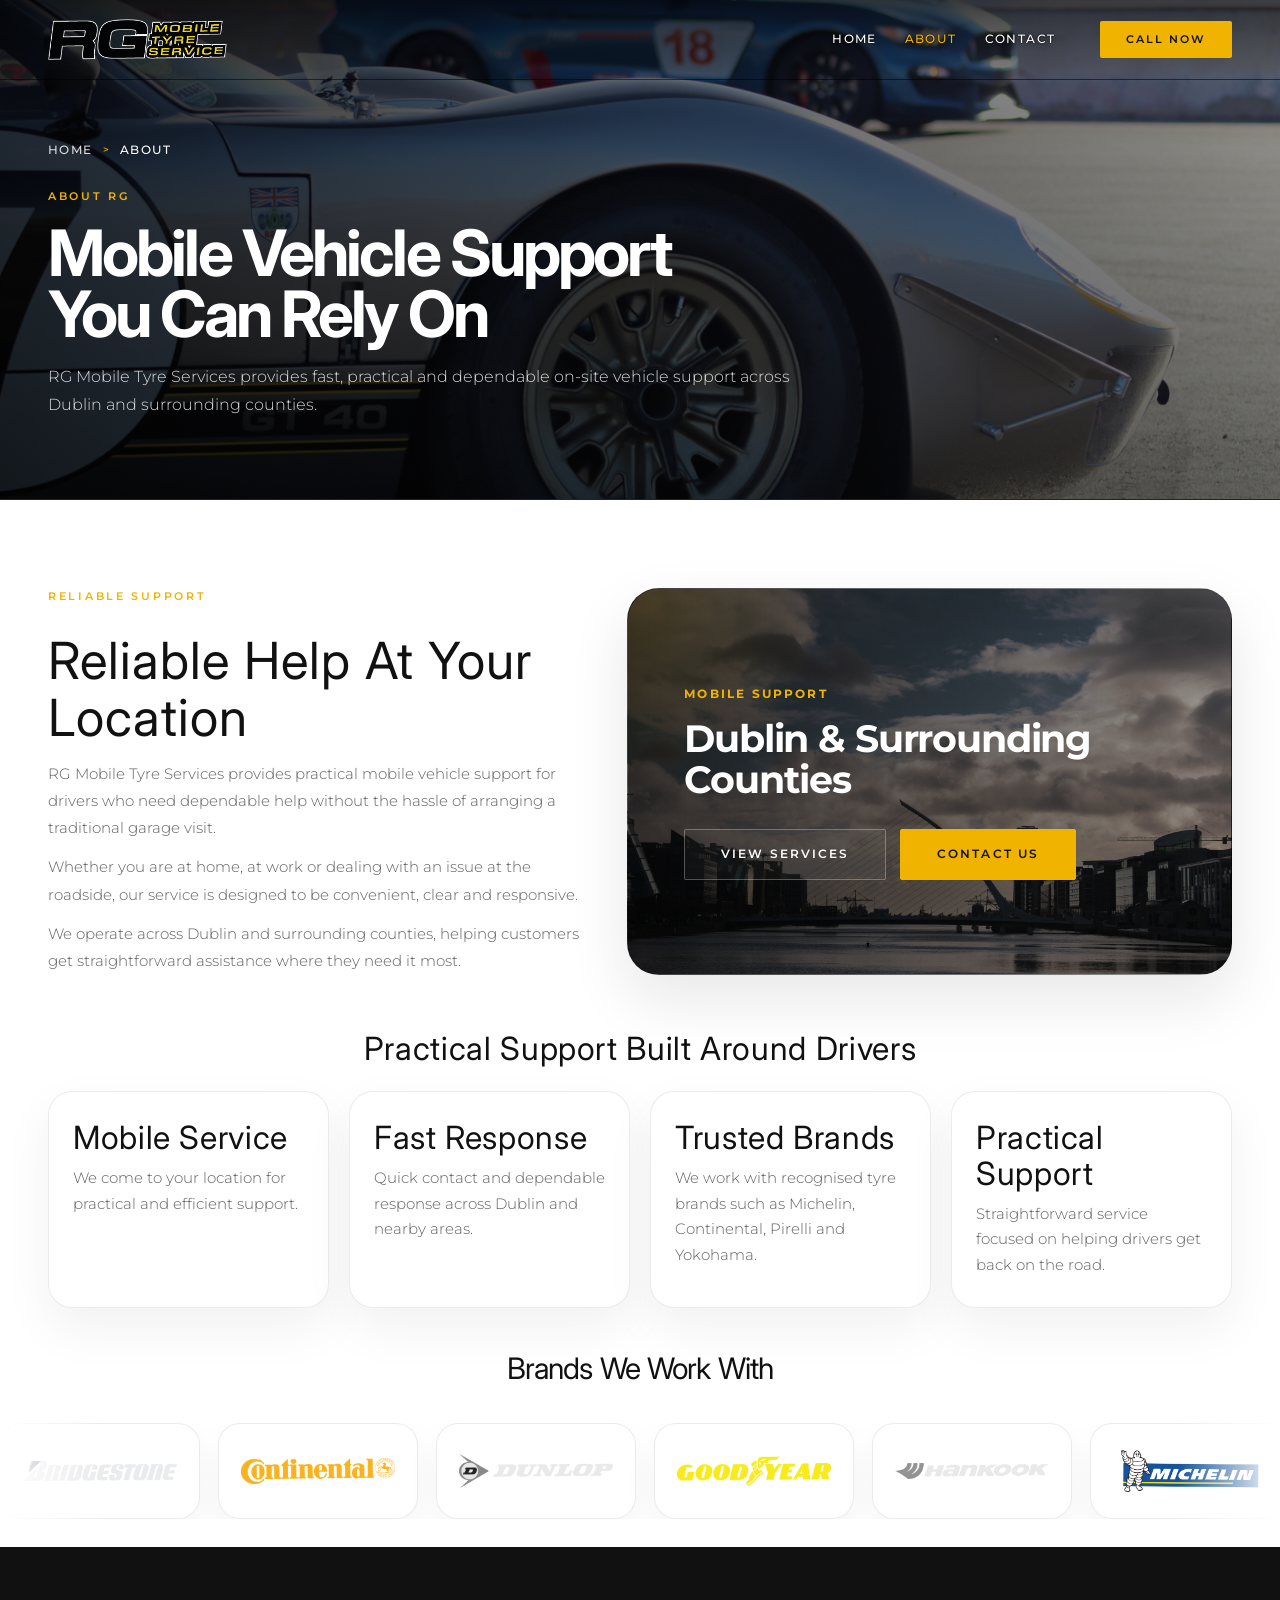
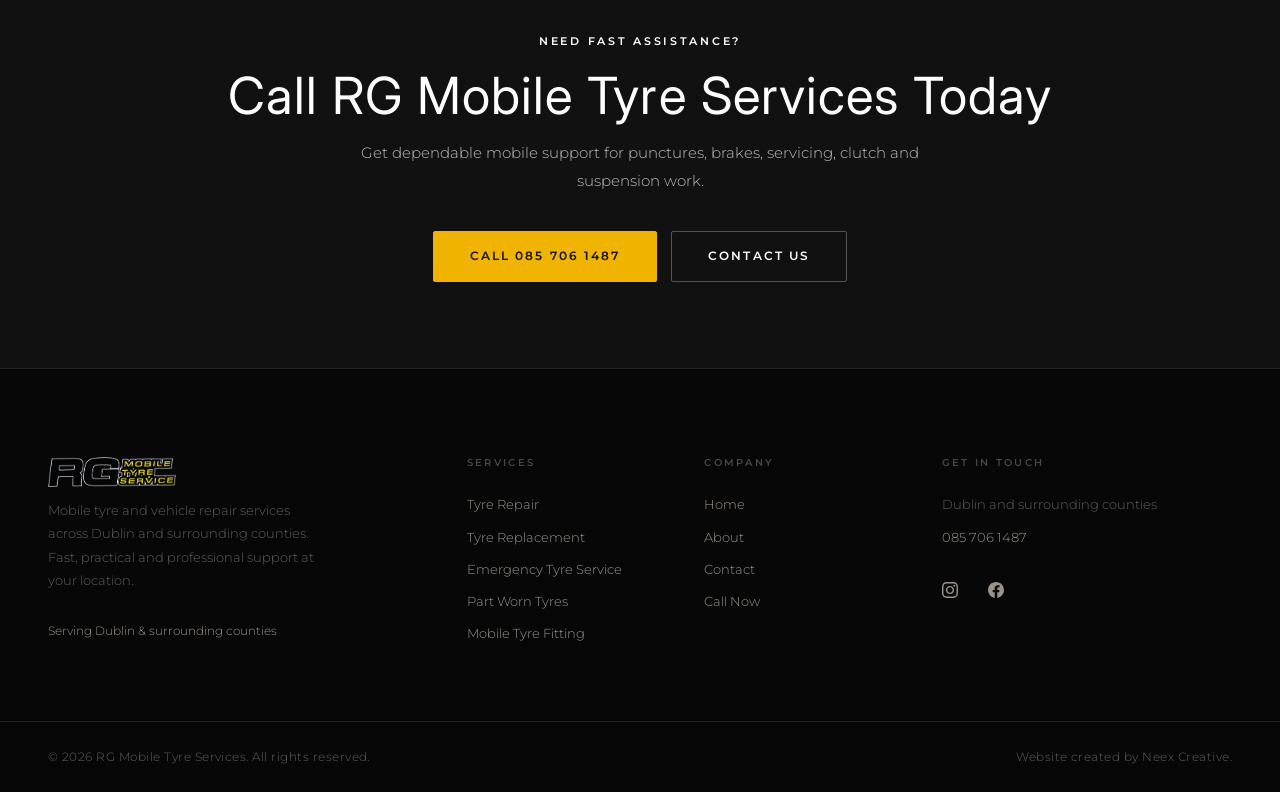
<file: pages/about.html>
<!DOCTYPE html>
<html lang="en">
<head>
  <!-- Meta / SEO -->
  <meta charset="UTF-8">
  <meta name="viewport" content="width=device-width, initial-scale=1.0">
  <title>About Us | RG Mobile Tyre Services Dublin</title>
  <meta name="description" content="Learn about RG Mobile Tyre Services — trusted mobile tyre and vehicle repairs across Dublin and surrounding counties. Fast, practical and professional.">
  <meta name="robots" content="index, follow">
  <link rel="canonical" href="https://rgmobiletyres.ie/pages/about.html">
  <meta property="og:type" content="website">
  <meta property="og:title" content="About Us | RG Mobile Tyre Services Dublin">
  <meta property="og:description" content="Trusted mobile tyre and vehicle repairs across Dublin and surrounding counties.">
  <meta property="og:url" content="https://rgmobiletyres.ie/pages/about.html">

  <!-- Fonts -->
  <link rel="preconnect" href="https://fonts.googleapis.com">
  <link rel="preconnect" href="https://fonts.gstatic.com" crossorigin>
  <link href="https://fonts.googleapis.com/css2?family=Inter:wght@300;400;500;600;700&family=Montserrat:wght@300;400;500;600;700&display=swap" rel="stylesheet">

  <!-- Styles -->
  <link rel="stylesheet" href="../css/global.css">
  <link rel="stylesheet" href="../css/about.css">
  <script async src="https://www.googletagmanager.com/gtag/js?id=AW-18092628048"></script>
<script>
  window.dataLayer = window.dataLayer || [];
  function gtag(){dataLayer.push(arguments);}
  gtag('js', new Date());

  gtag('config', 'AW-18092628048');
</script>
  
</head>

  <!-- Google tag (gtag.js) -->
<script async src="https://www.googletagmanager.com/gtag/js?id=AW-18092628048"></script>
<script>
  window.dataLayer = window.dataLayer || [];
  function gtag(){dataLayer.push(arguments);}
  gtag('js', new Date());

  gtag('config', 'AW-18092628048');
</script>
  
<body class="about-page" data-page="about">

  <!-- Navigation Placeholder -->
  <div id="nav-placeholder"></div>

  <main>

    <!-- =========================================================
         HERO SECTION
         ========================================================= -->
    <section class="page-hero about-hero">
      <div class="container">
        <nav class="breadcrumb" aria-label="Breadcrumb">
          <a href="../index.html">Home</a>
          <span class="sep">&gt;</span>
          <span class="current">About</span>
        </nav>

        <span class="label">About RG</span>
        <h1>Mobile Vehicle Support<br>You Can Rely On</h1>
        <p class="hero-copy">
          RG Mobile Tyre Services provides fast, practical and dependable on-site vehicle support across Dublin and surrounding counties.
        </p>
      </div>
    </section>

    <!-- =========================================================
         INTRO SECTION
         ========================================================= -->
    <section class="about-intro">
      <div class="container about-intro__grid">

        <!-- Intro Copy -->
        <div class="intro-copy">
          <span class="label">Reliable Support</span>
          <h2>Reliable Help At Your Location</h2>

          <p>
            RG Mobile Tyre Services provides practical mobile vehicle support for drivers who need dependable help without the hassle of arranging a traditional garage visit.
          </p>

          <p>
            Whether you are at home, at work or dealing with an issue at the roadside, our service is designed to be convenient, clear and responsive.
          </p>

          <p>
            We operate across Dublin and surrounding counties, helping customers get straightforward assistance where they need it most.
          </p>
        </div>

        <!-- Intro Visual / Dublin Coverage Card -->
        <div class="intro-panel">
          <div class="intro-panel__card">
            <span class="intro-panel__eyebrow">Mobile Support</span>
            <strong>Dublin &amp; Surrounding Counties</strong>
           

            <div class="intro-panel__actions">
              <a href="services.html" class="btn btn-outline">View Services</a>
              <a href="contact.html" class="btn btn-primary">Contact Us</a>
            </div>
          </div>
        </div>

      </div>
    </section>

    <!-- =========================================================
         HIGHLIGHTS SECTION
         ========================================================= -->
    <section class="highlights-section">
      <div class="container">
        <div class="section-header center">
          <h3>Practical Support Built Around Drivers</h3>
        </div>

        <div class="highlights-grid">
          <article class="highlight-card">
            <h3>Mobile Service</h3>
            <p>We come to your location for practical and efficient support.</p>
          </article>

          <article class="highlight-card">
            <h3>Fast Response</h3>
            <p>Quick contact and dependable response across Dublin and nearby areas.</p>
          </article>

          <article class="highlight-card">
            <h3>Trusted Brands</h3>
            <p>We work with recognised tyre brands such as Michelin, Continental, Pirelli and Yokohama.</p>
          </article>

          <article class="highlight-card">
            <h3>Practical Support</h3>
            <p>Straightforward service focused on helping drivers get back on the road.</p>
          </article>
        </div>
      </div>
    </section>

    <!-- =========================================================
         BRANDS SLIDER SECTION
         ========================================================= -->
    <section class="brands-slider">
      <div class="container">
        <div class="section-header center">
          <h2>Brands We Work With</h2>
        </div>
      </div>

      <div class="brands-tape">
        <div class="brands-track">
          <div class="brand-logo-card"><img src="../images/logos_partners/bridgestone.png" alt="Bridgestone tyre logo" class="brand-logo-image" loading="lazy"></div>
          <div class="brand-logo-card"><img src="../images/logos_partners/continental.png" alt="Continental tyre logo" class="brand-logo-image" loading="lazy"></div>
          <div class="brand-logo-card"><img src="../images/logos_partners/dunlop.png" alt="Dunlop tyre logo" class="brand-logo-image" loading="lazy"></div>
          <div class="brand-logo-card"><img src="../images/logos_partners/goodyear.png" alt="Goodyear tyre logo" class="brand-logo-image" loading="lazy"></div>
          <div class="brand-logo-card"><img src="../images/logos_partners/Hankook.png" alt="Hankook tyre logo" class="brand-logo-image" loading="lazy"></div>
          <div class="brand-logo-card"><img src="../images/logos_partners/michelin.png" alt="Michelin tyre logo" class="brand-logo-image" loading="lazy"></div>
          <div class="brand-logo-card"><img src="../images/logos_partners/pirelli.png" alt="Pirelli tyre logo" class="brand-logo-image" loading="lazy"></div>
          <div class="brand-logo-card"><img src="../images/logos_partners/toyotires.png" alt="Toyo Tires tyre logo" class="brand-logo-image" loading="lazy"></div>
          <div class="brand-logo-card"><img src="../images/logos_partners/yokohama.png" alt="Yokohama tyre logo" class="brand-logo-image" loading="lazy"></div>

          <div class="brand-logo-card" aria-hidden="true"><img src="../images/logos_partners/bridgestone.png" alt="" class="brand-logo-image" loading="lazy"></div>
          <div class="brand-logo-card" aria-hidden="true"><img src="../images/logos_partners/continental.png" alt="" class="brand-logo-image" loading="lazy"></div>
          <div class="brand-logo-card" aria-hidden="true"><img src="../images/logos_partners/dunlop.png" alt="" class="brand-logo-image" loading="lazy"></div>
          <div class="brand-logo-card" aria-hidden="true"><img src="../images/logos_partners/goodyear.png" alt="" class="brand-logo-image" loading="lazy"></div>
          <div class="brand-logo-card" aria-hidden="true"><img src="../images/logos_partners/Hankook.png" alt="" class="brand-logo-image" loading="lazy"></div>
          <div class="brand-logo-card" aria-hidden="true"><img src="../images/logos_partners/michelin.png" alt="" class="brand-logo-image" loading="lazy"></div>
          <div class="brand-logo-card" aria-hidden="true"><img src="../images/logos_partners/pirelli.png" alt="" class="brand-logo-image" loading="lazy"></div>
          <div class="brand-logo-card" aria-hidden="true"><img src="../images/logos_partners/toyotires.png" alt="" class="brand-logo-image" loading="lazy"></div>
          <div class="brand-logo-card" aria-hidden="true"><img src="../images/logos_partners/yokohama.png" alt="" class="brand-logo-image" loading="lazy"></div>
        </div>
      </div>
    </section>

    <!-- =========================================================
         CTA SECTION
         ========================================================= -->
    <section class="cta-band about-cta">
      <div class="container">
        <span class="label">Need Fast Assistance?</span>
        <h2>Call RG Mobile Tyre Services Today</h2>
        <p>
          Get dependable mobile support for punctures, brakes, servicing, clutch and suspension work.
        </p>

        <div class="btn-group">
          <a href="tel:0857061487" class="btn btn-primary">Call 085 706 1487</a>
          <a href="contact.html" class="btn btn-outline">Contact Us</a>
        </div>
      </div>
    </section>

  </main>

  <!-- Footer Placeholder -->
  <div id="footer-placeholder"></div>

  <!-- Scripts -->
  <script src="../js/site-config.js"></script>
  <script src="../js/global.js"></script>
</body>
</html>
</file>
<file: css/global.css>
/* ============================================================
   RG Mobile Tyre Services — Global Styles
   Palette: black / white / yellow
   Fonts: Inter (display) + Montserrat (body)
   ============================================================ */

@import url('https://fonts.googleapis.com/css2?family=Inter:wght@300;400;500;600;700;800&family=Montserrat:wght@300;400;500;600;700&display=swap');

/* ── Variables ── */
:root {
  --gold:        #f0b400;
  --gold-light:  #ffca2b;
  --gold-dark:   #c89612;
  --gold-pale:   rgba(240, 180, 0, 0.12);
  --gold-border: rgba(240, 180, 0, 0.28);
  --gold-glow:   rgba(240, 180, 0, 0.16);

  --bg:          #0a0a0a;
  --bg-surface:  #111111;
  --bg-surface2: #161616;
  --bg-card:     #131313;

  --text:        #f5f0e8;
  --text-muted:  #9a9289;
  --text-dim:    #4a4540;

  --border:      #222222;

  --font-display: 'Inter', sans-serif;
  --font-body:   'Montserrat', sans-serif;

  --nav-height:  80px;
  --max-width:   1300px;
  --radius:      2px;
  --transition:  0.3s ease;
}

/* ── Reset ── */
*, *::before, *::after { box-sizing: border-box; margin: 0; padding: 0; }
html { scroll-behavior: smooth; font-size: 16px; }
body {
  background: var(--bg);
  color: var(--text);
  font-family: var(--font-body);
  font-weight: 300;
  line-height: 1.65;
  overflow-x: hidden;
  -webkit-font-smoothing: antialiased;
  -moz-osx-font-smoothing: grayscale;
}
img { display: block; max-width: 100%; height: auto; }
a { color: inherit; text-decoration: none; }
button { cursor: pointer; border: none; background: none; font-family: inherit; color: inherit; }
ul, ol { list-style: none; }
input, textarea, select { font-family: inherit; }

/* ── Typography ── */
h1, h2, h3, h4, h5 {
  font-family: var(--font-display);
  font-weight: 400;
  line-height: 1.12;
  letter-spacing: 0.02em;
}
h1 { font-size: clamp(2.6rem, 5.5vw, 5rem); }
h2 { font-size: clamp(2rem, 4vw, 3.4rem); }
h3 { font-size: clamp(1.5rem, 2.5vw, 2.2rem); }
h4 { font-size: 1.15rem; }
p { font-size: 0.92rem; line-height: 1.85; color: var(--text-muted); }

.section-title {
  font-family: var(--font-display);
  font-weight: 700;
  letter-spacing: -0.01em;
}

.label {
  display: block;
  font-family: var(--font-body);
  font-size: 0.68rem;
  font-weight: 600;
  letter-spacing: 0.25em;
  text-transform: uppercase;
  color: var(--gold);
  margin-bottom: 1rem;
}

.text-center { text-align: center; }
.gold { color: var(--gold); }

/* ── Layout ── */
.container {
  max-width: var(--max-width);
  margin: 0 auto;
  padding: 0 48px;
}
section { padding: 100px 0; }

/* ── Accent Line ── */
.gold-line {
  display: block;
  width: 56px;
  height: 1px;
  background: var(--gold);
  margin: 1.5rem 0;
}
.gold-line.center { margin: 1.5rem auto; }

/* ── Section Header ── */
.section-header { margin-bottom: 64px; }
.section-header.center { text-align: center; }
.section-header h2 { margin-bottom: 14px; }
.section-header p { max-width: 540px; }
.section-header.center p { margin: 0 auto; }

/* ── Buttons ── */
.btn {
  display: inline-flex;
  align-items: center;
  gap: 0.5rem;
  padding: 15px 36px;
  font-family: var(--font-body);
  font-size: 0.72rem;
  font-weight: 600;
  letter-spacing: 0.18em;
  text-transform: uppercase;
  border-radius: var(--radius);
  transition: all var(--transition);
  cursor: pointer;
  white-space: nowrap;
  position: relative;
  overflow: hidden;
}

.btn-primary {
  background: var(--gold);
  color: #111111;
  border: 1px solid var(--gold);
}
.btn-primary:hover {
  background: var(--gold-light);
  border-color: var(--gold-light);
  color: #111111;
  transform: translateY(-2px);
  box-shadow: 0 10px 30px rgba(240, 180, 0, 0.32);
}

.btn-outline {
  background: transparent;
  color: var(--text);
  border: 1px solid rgba(245, 240, 232, 0.25);
}
.btn-outline:hover {
  border-color: var(--gold);
  color: #ffffff;
  transform: translateY(-2px);
}

.btn-gold-outline {
  background: transparent;
  color: var(--gold);
  border: 1px solid var(--gold);
}
.btn-gold-outline:hover {
  background: var(--gold);
  color: #111111;
  transform: translateY(-2px);
  box-shadow: 0 10px 30px rgba(240, 180, 0, 0.32);
}

.btn--gold {
  background: var(--gold);
  color: #111111;
  font-family: var(--font-body);
  font-weight: 600;
  letter-spacing: 0.15em;
  border: 1px solid var(--gold);
}
.btn--gold:hover {
  background: var(--gold-light);
  border-color: var(--gold-light);
  color: #111111;
  transform: translateY(-2px);
  box-shadow: 0 8px 30px rgba(240, 180, 0, 0.32);
}

.btn--ghost {
  background: transparent;
  border: 1px solid rgba(255,255,255,0.6);
  color: #ffffff;
  font-weight: 500;
}
.btn--ghost:hover {
  border-color: var(--gold);
  color: #ffffff;
  transform: translateY(-2px);
}

.btn--outline-gold {
  background: transparent;
  color: #ffffff;
  border: 1px solid #ffffff;
}
.btn--outline-gold:hover {
  background: var(--gold);
  border-color: var(--gold);
  color: #111111;
  transform: translateY(-2px);
}

.btn-arrow::after {
  content: '→';
  font-size: 1rem;
  transition: transform var(--transition);
  font-family: inherit;
}
.btn-arrow:hover::after { transform: translateX(5px); }

.btn-group {
  display: flex;
  gap: 16px;
  flex-wrap: wrap;
}

/* ── Cards ── */
.card {
  background: var(--bg-card);
  border: 1px solid var(--border);
  border-radius: var(--radius);
  padding: 36px 32px;
  transition: all 0.35s ease;
  position: relative;
  overflow: hidden;
}
.card::after {
  content: '';
  position: absolute;
  bottom: 0; left: 0; right: 0;
  height: 1px;
  background: var(--gold);
  transform: scaleX(0);
  transform-origin: left;
  transition: transform 0.4s ease;
}
.card:hover {
  border-color: var(--gold-border);
  transform: translateY(-5px);
  box-shadow: 0 20px 60px rgba(0, 0, 0, 0.5);
}
.card:hover::after { transform: scaleX(1); }

.card-icon {
  width: 52px;
  height: 52px;
  border: 1px solid var(--gold-border);
  border-radius: 50%;
  display: flex;
  align-items: center;
  justify-content: center;
  margin-bottom: 22px;
  color: var(--gold);
  font-size: 1.2rem;
  transition: all 0.35s ease;
  flex-shrink: 0;
}
.card:hover .card-icon {
  background: var(--gold);
  border-color: var(--gold);
  color: #0a0a0a;
}
.card h3,
.card h4 {
  margin-bottom: 10px;
  color: var(--text);
}
.card p { font-size: 0.88rem; }

/* ── Gallery Grid ── */
.gallery-grid {
  display: grid;
  grid-template-columns: repeat(3, 1fr);
  gap: 3px;
  margin: 48px 0 32px;
}
.gallery-item {
  aspect-ratio: 4/3;
  background: linear-gradient(135deg, var(--bg-surface2) 0%, var(--bg-surface) 100%);
  border: 1px solid var(--border);
  position: relative;
  overflow: hidden;
  display: flex;
  align-items: center;
  justify-content: center;
  transition: all 0.35s ease;
}
.gallery-item::before {
  content: '';
  position: absolute;
  inset: 0;
  background: linear-gradient(135deg, rgba(240, 180, 0, 0.05), transparent);
  opacity: 0;
  transition: opacity 0.35s ease;
}
.gallery-item:hover { border-color: var(--gold-border); }
.gallery-item:hover::before { opacity: 1; }
.gallery-item span {
  font-size: 0.62rem;
  letter-spacing: 0.2em;
  text-transform: uppercase;
  color: var(--text-dim);
  position: relative;
  z-index: 1;
}
.gallery-item img {
  position: absolute;
  inset: 0;
  width: 100%;
  height: 100%;
  object-fit: cover;
}

/* ── CTA Band ── */
.cta-band {
  background: linear-gradient(135deg, var(--bg-surface) 0%, var(--bg-surface2) 100%);
  border-top: 1px solid var(--gold-border);
  border-bottom: 1px solid var(--gold-border);
  padding: 88px 0;
  text-align: center;
  position: relative;
  overflow: hidden;
}
.cta-band::before {
  content: '';
  position: absolute;
  inset: 0;
  background: radial-gradient(ellipse at center, rgba(240, 180, 0, 0.07) 0%, transparent 65%);
  pointer-events: none;
}
.cta-band .container { position: relative; }
.cta-band h2 { margin-bottom: 16px; }
.cta-band p { max-width: 480px; margin: 0 auto 36px; }
.cta-band .btn-group { justify-content: center; }

/* ── Page Hero (inner pages) ── */
.page-hero {
  padding: 160px 0 84px;
  background: linear-gradient(180deg, var(--bg-surface) 0%, var(--bg) 100%);
  border-bottom: 1px solid var(--border);
  position: relative;
  overflow: hidden;
}
.page-hero::before {
  content: '';
  position: absolute;
  inset: 0;
  background: radial-gradient(ellipse at 25% 60%, rgba(240, 180, 0, 0.06) 0%, transparent 55%);
  pointer-events: none;
}
.page-hero .container { position: relative; }
.page-hero__title em { color: var(--gold); }

.breadcrumb {
  display: flex;
  align-items: center;
  gap: 10px;
  margin-bottom: 28px;
  font-size: 0.72rem;
  font-weight: 500;
  letter-spacing: 0.12em;
  text-transform: uppercase;
  color: var(--text-muted);
}
.breadcrumb a { transition: color var(--transition); }
.breadcrumb a:hover { color: #ffffff; }
.breadcrumb .sep {
  color: var(--gold);
  font-size: 0.6rem;
}
.breadcrumb .current { color: var(--text-dim); }

/* ── Scroll Reveal ── */
.reveal {
  opacity: 0;
  transform: translateY(32px);
  transition:
    opacity 0.75s cubic-bezier(0.16, 1, 0.3, 1),
    transform 0.75s cubic-bezier(0.16, 1, 0.3, 1);
}
.reveal.revealed {
  opacity: 1;
  transform: translateY(0);
}

.reveal-left {
  opacity: 0;
  transform: translateX(-32px);
  transition:
    opacity 0.75s cubic-bezier(0.16, 1, 0.3, 1),
    transform 0.75s cubic-bezier(0.16, 1, 0.3, 1);
}
.reveal-left.revealed {
  opacity: 1;
  transform: translateX(0);
}

.reveal-right {
  opacity: 0;
  transform: translateX(32px);
  transition:
    opacity 0.75s cubic-bezier(0.16, 1, 0.3, 1),
    transform 0.75s cubic-bezier(0.16, 1, 0.3, 1);
}
.reveal-right.revealed {
  opacity: 1;
  transform: translateX(0);
}

.delay-1 { transition-delay: 0.1s; }
.delay-2 { transition-delay: 0.2s; }
.delay-3 { transition-delay: 0.3s; }
.delay-4 { transition-delay: 0.4s; }
.delay-5 { transition-delay: 0.5s; }

/* ── Gold List ── */
.gold-list li { padding-left: 0; }
.gold-list li::before { content: ''; }

/* ── Stat Item ── */
.stat-item { text-align: center; }

.stat-number {
  font-family: var(--font-display);
  font-size: clamp(2.8rem, 5vw, 4.2rem);
  font-weight: 300;
  color: var(--gold);
  display: block;
  line-height: 1;
  margin-bottom: 8px;
}

.stat-label {
  font-size: 0.75rem;
  font-weight: 500;
  letter-spacing: 0.15em;
  text-transform: uppercase;
  color: var(--text-muted);
}

/* ════════════════════════════════
   NAVIGATION
   ════════════════════════════════ */
.main-nav {
  position: fixed;
  top: 0; left: 0; right: 0;
  z-index: 1000;
  height: var(--nav-height);
  transition: background 0.4s ease, border-color 0.4s ease, box-shadow 0.4s ease;
  border-bottom: 1px solid transparent;
  background: linear-gradient(180deg, rgba(0,0,0,0.55) 0%, transparent 100%); /* ← adiciona isto */
}

.main-nav.scrolled {
  background: rgba(10, 10, 10, 0.96);
  border-bottom-color: var(--border);
  backdrop-filter: blur(16px);
  -webkit-backdrop-filter: blur(16px);
  box-shadow: 0 4px 24px rgba(0, 0, 0, 0.4);
}

.nav-container {
  max-width: var(--max-width);
  margin: 0 auto;
  padding: 0 48px;
  height: 100%;
  display: flex;
  align-items: center;
  gap: 2rem;
}

.nav__logo {
  display: flex;
  align-items: center;
  flex-shrink: 0;
  margin-right: auto;
}

.nav__logo-img {
  height: 42px;
  width: auto;
  object-fit: contain;
  display: block;
}

.nav-links {
  display: flex;
  align-items: center;
  gap: 2px;
}

.nav-links > a,
.nav-dropdown > .nav-trigger {
  padding: 8px 13px;
  font-size: 0.72rem;
  font-weight: 500;
  letter-spacing: 0.12em;
  text-transform: uppercase;
  color: #ffffff;
  border-radius: var(--radius);
  transition: color var(--transition);
  background: none;
  border: none;
  display: flex;
  align-items: center;
  gap: 5px;
  text-shadow: 0 1px 8px rgba(0,0,0,0.8), 0 0px 2px rgba(0,0,0,1); /* ← adiciona isto */
}

.nav-links > a:hover,
.nav-dropdown > .nav-trigger:hover,
.nav-links > a.active {
  color: var(--gold);
}

.nav-links > a.nav-active {
  color: var(--gold);
}

.nav-dropdown { position: relative; }

.nav-trigger .arr {
  font-size: 0.55rem;
  transition: transform 0.25s ease;
  margin-top: 1px;
}

.nav-dropdown:hover .arr,
.nav-dropdown.open .arr {
  transform: rotate(180deg);
}

.dropdown-menu {
  position: absolute;
  top: calc(100% + 12px);
  left: 50%;
  transform: translateX(-50%) translateY(-8px);
  background: #131313;
  border: 1px solid var(--border);
  border-top: 2px solid var(--gold);
  min-width: 230px;
  padding: 6px 0;
  opacity: 0;
  visibility: hidden;
  transition: opacity 0.22s ease, transform 0.22s ease, visibility 0.22s;
  pointer-events: none;
  box-shadow: 0 16px 40px rgba(0, 0, 0, 0.6);
}

.nav-dropdown:hover .dropdown-menu,
.nav-dropdown.open .dropdown-menu {
  opacity: 1;
  visibility: visible;
  transform: translateX(-50%) translateY(0);
  pointer-events: all;
}

.dropdown-menu a {
  display: block;
  padding: 11px 22px;
  font-size: 0.72rem;
  letter-spacing: 0.1em;
  text-transform: uppercase;
  color: var(--text-muted);
  transition: all 0.2s ease;
  border-left: 2px solid transparent;
}

.dropdown-menu a:hover {
  color: var(--gold);
  border-left-color: var(--gold);
  padding-left: 28px;
  background: rgba(240, 180, 0, 0.08);
}

.nav-cta {
  padding: 10px 26px;
  font-size: 0.68rem;
  font-weight: 600;
  letter-spacing: 0.18em;
  text-transform: uppercase;
  background: var(--gold);
  color: #111111;
  border-radius: var(--radius);
  transition: all var(--transition);
  flex-shrink: 0;
}

.nav-cta:hover {
  background: var(--gold-light);
  box-shadow: 0 6px 20px rgba(240, 180, 0, 0.30);
}

/* Hamburger */
.hamburger {
  display: none;
  flex-direction: column;
  gap: 5px;
  padding: 6px;
  z-index: 1100;
  position: relative;
}

.hamburger span {
  display: block;
  width: 22px;
  height: 1.5px;
  background: var(--text);
  transition: all 0.3s cubic-bezier(0.77, 0, 0.175, 1);
  transform-origin: center;
}

.hamburger.open span:nth-child(1) { transform: translateY(6.5px) rotate(45deg); }
.hamburger.open span:nth-child(2) { opacity: 0; transform: scaleX(0); }
.hamburger.open span:nth-child(3) { transform: translateY(-6.5px) rotate(-45deg); }

/* Mobile Menu */
.mobile-menu {
  position: fixed;
  inset: 0;
  background: rgba(8, 8, 8, 0.98);
  backdrop-filter: blur(20px);
  -webkit-backdrop-filter: blur(20px);
  z-index: 1050;
  display: flex;
  flex-direction: column;
  padding: calc(var(--nav-height) + 24px) 32px 48px;
  overflow-y: auto;
  transform: translateX(100%);
  transition: transform 0.4s cubic-bezier(0.77, 0, 0.175, 1);
  gap: 0;
}
.mobile-menu.open { transform: translateX(0); }

.mobile-menu > a {
  display: block;
  font-family: var(--font-display);
  font-size: 2.2rem;
  font-weight: 400;
  color: var(--text);
  padding: 14px 0;
  border-bottom: 1px solid var(--border);
  transition: color var(--transition), padding-left var(--transition);
}
.mobile-menu > a:hover {
  color: #ffffff;
  padding-left: 8px;
}

.mobile-section { border-bottom: 1px solid var(--border); }

.mobile-section-btn {
  display: flex;
  justify-content: space-between;
  align-items: center;
  width: 100%;
  font-family: var(--font-display);
  font-size: 2.2rem;
  font-weight: 400;
  color: var(--text);
  padding: 14px 0;
  background: none;
  border: none;
  cursor: pointer;
  transition: color var(--transition);
}

.mobile-section-btn .plus {
  font-size: 1.4rem;
  color: var(--gold);
  transition: transform 0.3s ease;
  font-family: var(--font-body);
}

.mobile-section.open .mobile-section-btn .plus { transform: rotate(45deg); }
.mobile-section.open .mobile-section-btn { color: var(--gold); }

.mobile-sub {
  max-height: 0;
  overflow: hidden;
  transition: max-height 0.35s cubic-bezier(0.16, 1, 0.3, 1);
}
.mobile-section.open .mobile-sub { max-height: 320px; }

.mobile-sub a {
  display: block;
  font-size: 0.8rem;
  font-weight: 500;
  letter-spacing: 0.15em;
  text-transform: uppercase;
  color: var(--text-muted);
  padding: 9px 0 9px 20px;
  border-left: 2px solid var(--border);
  transition: all 0.2s ease;
}
.mobile-sub a:hover {
  color: var(--gold);
  border-left-color: var(--gold);
  padding-left: 26px;
}
.mobile-sub a:last-child { margin-bottom: 12px; }

.mobile-cta-btn {
  display: inline-block;
  margin-top: 28px;
  padding: 15px 36px;
  background: var(--gold);
  color: #111111;
  font-family: var(--font-body) !important;
  font-size: 0.72rem !important;
  font-weight: 600;
  letter-spacing: 0.18em;
  text-transform: uppercase;
  border-radius: var(--radius);
  text-align: center;
  transition: background var(--transition) !important;
  border: none;
}
.mobile-cta-btn:hover {
  background: var(--gold-light) !important;
  color: #111111 !important;
}

/* ════════════════════════════════
   FOOTER
   ════════════════════════════════ */
.main-footer {
  background: #070707;
  border-top: 1px solid var(--border);
  padding: 88px 0 0;
}

.footer-grid {
  max-width: var(--max-width);
  margin: 0 auto;
  padding: 0 48px 72px;
  display: grid;
  grid-template-columns: 2fr 1fr 1fr 1.6fr;
  gap: 56px;
  border-bottom: 1px solid var(--border);
}

.footer-brand-logo {
  display: flex;
  flex-direction: column;
  line-height: 1;
  margin-bottom: 20px;
}

.footer__logo {
  display: block;
}

.footer__logo-img {
  height: 30px;
  width: auto;
  object-fit: contain;
  display: block;
}

.footer-brand-desc {
  font-size: 0.84rem;
  line-height: 1.75;
  color: var(--text-muted);
  margin-top: 12px;
  margin-bottom: 28px;
  max-width: 270px;
}

.footer-social,
.footer__social {
  display: flex;
  gap: 10px;
}

.footer-social a,
.footer__social a {
  width: 36px;
  height: 36px;
  display: flex;
  align-items: center;
  justify-content: center;
  color: var(--text-muted);
  transition: all var(--transition);
  overflow: hidden; /* ← adiciona isto */
  flex-shrink: 0;   /* ← e isto */
}

.footer-social a svg,
.footer__social a svg {
  width: 16px;
  height: 16px;
  fill: currentColor;
  flex-shrink: 0;
  display: block;
}

.footer-social a:hover,
.footer__social a:hover {
  border-color: var(--gold);
  color: var(--gold);
  background: var(--gold-pale);
}

.footer-col h5 {
  font-family: var(--font-body);
  font-size: 0.65rem;
  font-weight: 600;
  letter-spacing: 0.22em;
  text-transform: uppercase;
  color: var(--text-dim);
  margin-bottom: 20px;
}

.footer-col a {
  display: block;
  font-size: 0.84rem;
  color: var(--text-muted);
  padding: 5px 0;
  transition: color var(--transition);
}
.footer-col a:hover { color: #ffffff; }

.footer-col p {
  font-size: 0.84rem;
  padding: 4px 0;
}

.footer-col a.footer-tel,
.footer-col a.footer-mail {
  color: var(--text-muted);
}

.footer-bottom {
  max-width: var(--max-width);
  margin: 0 auto;
  padding: 24px 48px;
  display: flex;
  justify-content: space-between;
  align-items: center;
}

.footer-bottom p {
  font-size: 0.75rem;
  color: var(--text-dim);
  letter-spacing: 0.04em;
}

/* ── Strip / Ticker ── */
.strip {
  overflow: hidden;
  padding: 0.85rem 0;
  background: url('../images/stripe_brand.png') center center / cover repeat-x;
  position: relative;
}

.strip__track {
  display: flex;
  width: max-content;
  animation: marquee 22s linear infinite;
  gap: 2rem;
  font-size: 0.6rem;
  font-weight: 600;
  letter-spacing: 0.22em;
  text-transform: uppercase;
  color: #ffffff;
  white-space: nowrap;
  background: none !important;
  background-image: none !important;
  -webkit-background-clip: unset !important;
  -webkit-text-fill-color: #ffffff !important;
  background-clip: unset !important;
  text-shadow: 0 1px 3px rgba(0,0,0,0.4);
}

.strip__dot {
  color: rgba(255,255,255,0.5);
}

/* ============================================================
   Brand Slider — Global Standard
   Use the same block on every page
   ============================================================ */

.brands-slider {
  padding: 10px 0 20px;
  background: #ffffff;
}

.brands-slider .section-header {
  margin-bottom: 28px;
}

.brands-slider .section-header.center {
  text-align: center;
  max-width: 100%;
  margin-left: auto;
  margin-right: auto;
}

.brands-slider .section-header.center h2 {
  margin: 0;
}

.brands-tape {
  position: relative;
  overflow: hidden;
  width: 100%;
  mask-image: linear-gradient(to right, transparent 0%, #000 8%, #000 92%, transparent 100%);
  -webkit-mask-image: linear-gradient(to right, transparent 0%, #000 8%, #000 92%, transparent 100%);
}

.brands-track {
  display: flex;
  align-items: center;
  gap: 18px;
  width: max-content;
  animation: brands-scroll 34s linear infinite;
  will-change: transform;
}

.brand-logo-card {
  width: 200px;
  min-width: 200px;
  height: 96px;
  display: flex;
  align-items: center;
  justify-content: center;
  padding: 18px 22px;
  border-radius: 22px;
  background: #ffffff;
  border: 1px solid rgba(17, 17, 17, 0.08);
  box-shadow: 0 14px 34px rgba(17, 17, 17, 0.05);
  transition:
    transform 0.25s ease,
    border-color 0.25s ease,
    box-shadow 0.25s ease,
    background 0.25s ease;
}

.brand-logo-card:hover {
  transform: translateY(-2px);
  border-color: rgba(240, 180, 0, 0.18);
  box-shadow: 0 18px 40px rgba(17, 17, 17, 0.08);
  background: linear-gradient(180deg, #ffffff 0%, #fffdf7 100%);
}

.brand-logo-image {
  max-width: 100%;
  max-height: 42px;
  width: auto;
  height: auto;
  object-fit: contain;
  display: block;
}

@keyframes brands-scroll {
  from {
    transform: translateX(0);
  }
  to {
    transform: translateX(-50%);
  }
}

@media (max-width: 768px) {
  .brand-logo-card {
    width: 170px;
    min-width: 170px;
    height: 88px;
    padding: 16px 18px;
    border-radius: 18px;
  }

  .brand-logo-image {
    max-height: 38px;
  }
}

@media (max-width: 480px) {
  .brands-slider {
    padding: 10px 0 16px;
  }

  .brand-logo-card {
    width: 154px;
    min-width: 154px;
    height: 82px;
    padding: 14px 16px;
  }

  .brand-logo-image {
    max-height: 34px;
  }
}

/* ── Responsive ── */
@media (max-width: 1100px) {
  .footer-grid {
    grid-template-columns: 1fr 1fr 1fr;
    gap: 40px;
  }
  .footer-brand { grid-column: 1 / -1; }
}

@media (max-width: 1024px) {
  .nav-links,
  .nav-cta { display: none; }

  .hamburger { display: flex; }

  .nav-container { padding: 0 24px; }
}

@media (max-width: 768px) {
  :root { --nav-height: 64px; }

  .container { padding: 0 24px; }
  section { padding: 72px 0; }

  .nav__logo-img {
    height: 36px;
  }

  .footer__logo-img {
    height: 26px;
  }

  .footer-grid {
    grid-template-columns: 1fr 1fr;
    padding: 0 24px 48px;
    gap: 32px;
  }

  .footer-brand { grid-column: 1 / -1; }

  .footer-bottom {
    flex-direction: column;
    gap: 8px;
    text-align: center;
    padding: 20px 24px;
  }

  .cta-band { padding: 64px 0; }
  .gallery-grid { grid-template-columns: repeat(2, 1fr); }

  .brand-logo-card {
    flex-basis: 160px;
    height: 76px;
  }
}

@media (max-width: 480px) {
  .footer-grid { grid-template-columns: 1fr; }
  .btn { padding: 13px 26px; }
}
</file>
<file: css/about.css>
/* ============================================================
   RG Mobile Tyre Services — About Page
   Corrected / Premium / Brand Consistent
   ============================================================ */

.about-page {
  background: #ffffff;
  color: #111111;
}

/* ─────────────────────────────────────────
   Shared Typography
   ───────────────────────────────────────── */
.about-page .label,
.about-page .breadcrumb .sep,
.about-page .intro-panel__eyebrow {
  color: #f0b400;
}

.about-page .breadcrumb,
.about-page .hero-copy,
.about-page p,
.about-page .highlight-card p,
.about-page .intro-panel__card p {
  color: #5f5f5f;
}

.about-page .breadcrumb .current,
.about-page h1,
.about-page h2,
.about-page h3,
.about-page strong {
  color: #111111;
}

/* ─────────────────────────────────────────
   Buttons
   ───────────────────────────────────────── */
.about-page .btn-primary {
  background: #f0b400;
  border-color: #f0b400;
  color: #111111;
  box-shadow: none;
}

.about-page .btn-primary:hover {
  background: #ffca2b;
  border-color: #ffca2b;
  color: #111111;
  box-shadow: 0 14px 28px rgba(240, 180, 0, 0.22);
}

.about-page .btn-outline {
  border-color: rgba(17, 17, 17, 0.16);
  color: #111111;
  background: transparent;
}

.about-page .btn-outline:hover {
  border-color: #f0b400;
  color: #111111;
  background: rgba(240, 180, 0, 0.06);
}

/* ─────────────────────────────────────────
   Hero Section
   ───────────────────────────────────────── */
.about-page .page-hero {
  position: relative;
  min-height: 500px;
  padding: 126px 0 64px;
  display: flex;
  align-items: center;
  overflow: hidden;
  background:
    url("../images/about-hero-bg.png") center center / cover no-repeat,
    #111111;
}

.about-page .page-hero::before {
  content: "";
  position: absolute;
  inset: 0;
  background:
    linear-gradient(90deg, rgba(0, 0, 0, 0.76) 0%, rgba(0, 0, 0, 0.56) 42%, rgba(0, 0, 0, 0.30) 100%),
    linear-gradient(180deg, rgba(0, 0, 0, 0.10) 0%, rgba(0, 0, 0, 0.42) 100%);
  pointer-events: none;
  z-index: 1;
}

.about-page .page-hero .container {
  position: relative;
  z-index: 2;
}

.about-page .page-hero .breadcrumb,
.about-page .page-hero .breadcrumb a,
.about-page .page-hero .hero-copy {
  color: rgba(255, 255, 255, 0.84);
}

.about-page .page-hero .breadcrumb .current,
.about-page .page-hero h1 {
  color: #ffffff;
}

.about-page .page-hero .label {
  color: #f0b400;
}

.about-page h1 {
  max-width: 860px;
  font-weight: 700;
  font-size: clamp(3rem, 5vw, 5rem);
  line-height: 0.96;
  letter-spacing: -0.045em;
  margin: 0 0 18px;
}

.hero-copy {
  max-width: 760px;
  font-size: 1rem;
  line-height: 1.8;
  margin: 0;
}
.about-hero .container {
  width: 100%;
}

/* ─────────────────────────────────────────
   Main Section Spacing
   ───────────────────────────────────────── */
.about-intro,
.highlights-section,
.brands-slider {
  background: #ffffff;
}

.about-intro {
  padding: 88px 0 34px;
}

.highlights-section {
  padding: 22px 0 34px;
}

.brands-slider {
  padding: 10px 0 82px;
}

.section-header {
  margin-bottom: 24px;
}

.section-header.center {
  text-align: center;
  max-width: 100%;
  margin-left: auto;
  margin-right: auto;
}

.section-header.center h2 {
  font-size: clamp(1.85rem, 2.1vw, 2.35rem);
  line-height: 1.12;
  letter-spacing: -0.03em;
  white-space: nowrap;
  margin: 0;
}

/* ─────────────────────────────────────────
   Intro Section
   ───────────────────────────────────────── */
.about-intro__grid {
  display: grid;
  grid-template-columns: minmax(320px, 0.95fr) minmax(320px, 1.05fr);
  gap: 32px;
  align-items: stretch;
}

.intro-copy {
  display: flex;
  flex-direction: column;
  justify-content: center;
  max-width: 680px;
}

.intro-copy h2 {
  margin: 10px 0 14px;
}

.intro-copy p + p {
  margin-top: 12px;
}

.intro-panel {
  display: flex;
  align-items: stretch;
}

.intro-panel__card {
  position: relative;
  overflow: hidden;
  width: 100%;
  min-height: 360px;
  padding: 54px 56px;
  border-radius: 32px;
  display: flex;
  flex-direction: column;
  justify-content: center;
  background:
    linear-gradient(90deg, rgba(0, 0, 0, 0.74) 0%, rgba(0, 0, 0, 0.58) 42%, rgba(0, 0, 0, 0.36) 100%),
    url("../images/dublin-city.png") center center / cover no-repeat;
  border: 1px solid rgba(17, 17, 17, 0.08);
  box-shadow: 0 24px 60px rgba(17, 17, 17, 0.10);
}

.intro-panel__card::before {
  content: "";
  position: absolute;
  inset: 0;
  background:
    radial-gradient(circle at top left, rgba(240, 180, 0, 0.14), transparent 28%),
    linear-gradient(180deg, rgba(255,255,255,0.02), rgba(255,255,255,0));
  pointer-events: none;
}

.intro-panel__card > * {
  position: relative;
  z-index: 1;
}

.intro-panel__eyebrow {
  display: inline-block;
  margin-bottom: 14px;
  font-size: 0.76rem;
  font-weight: 700;
  letter-spacing: 0.18em;
  text-transform: uppercase;
}

.intro-panel__card strong {
  display: block;
  max-width: 620px;
  font-size: clamp(2rem, 3vw, 2.8rem);
  line-height: 1.08;
  letter-spacing: -0.03em;
  color: #ffffff;
}

.intro-panel__card p {
  max-width: 560px;
  margin-top: 16px;
  color: rgba(255, 255, 255, 0.84);
  line-height: 1.8;
}

.intro-panel__actions {
  display: flex;
  gap: 14px;
  flex-wrap: wrap;
  margin-top: 28px;
}

.intro-panel__card .btn-outline {
  border-color: rgba(255, 255, 255, 0.28);
  color: #ffffff;
  background: rgba(255, 255, 255, 0.04);
}

.intro-panel__card .btn-outline:hover {
  border-color: #f0b400;
  background: rgba(240, 180, 0, 0.08);
  color: #ffffff;
}

.intro-panel__card .btn-primary {
  background: #f0b400;
  border-color: #f0b400;
  color: #111111;
}

.intro-panel__card .btn-primary:hover {
  background: #ffca2b;
  border-color: #ffca2b;
  color: #111111;
  box-shadow: 0 14px 28px rgba(240, 180, 0, 0.22);
}

/* ─────────────────────────────────────────
   Highlights Section
   ───────────────────────────────────────── */
.highlights-grid {
  display: grid;
  grid-template-columns: repeat(4, minmax(0, 1fr));
  gap: 20px;
}

.highlight-card {
  position: relative;
  padding: 28px 24px;
  background: #ffffff;
  border: 1px solid rgba(17, 17, 17, 0.08);
  border-radius: 24px;
  box-shadow: 0 20px 50px rgba(17, 17, 17, 0.06);
  overflow: hidden;
  transition:
    transform 0.25s ease,
    box-shadow 0.25s ease,
    border-color 0.25s ease,
    background 0.25s ease;
}

.highlight-card::before {
  content: "";
  position: absolute;
  inset: 0 auto 0 0;
  width: 3px;
  background: linear-gradient(180deg, #f0b400 0%, rgba(240, 180, 0, 0.08) 100%);
  opacity: 0;
  transition: opacity 0.25s ease;
}

.highlight-card:hover {
  transform: translateY(-4px);
  border-color: rgba(240, 180, 0, 0.22);
  box-shadow: 0 26px 56px rgba(17, 17, 17, 0.10);
  background: linear-gradient(180deg, #ffffff 0%, #fffdf7 100%);
}

.highlight-card:hover::before {
  opacity: 1;
}

.highlight-card h3 {
  margin: 0 0 10px;
}

.highlight-card p {
  margin: 0;
  line-height: 1.75;
}

/* ─────────────────────────────────────────
   Brands Slider
   ───────────────────────────────────────── */
.brands-slider .section-header {
  margin-bottom: 38px;
}
  .brands-slider {
  padding: 10px 0 28px;
}


.brands-tape {
  position: relative;
  overflow: hidden;
  width: 100%;
  mask-image: linear-gradient(to right, transparent 0%, #000 8%, #000 92%, transparent 100%);
  -webkit-mask-image: linear-gradient(to right, transparent 0%, #000 8%, #000 92%, transparent 100%);
}

.brands-track {
  display: flex;
  align-items: center;
  gap: 18px;
  width: max-content;
  animation: brands-scroll 34s linear infinite;
}

.brand-logo-card {
  width: 200px;
  min-width: 200px;
  height: 96px;
  display: flex;
  align-items: center;
  justify-content: center;
  padding: 18px 22px;
  border-radius: 22px;
  background: #ffffff;
  border: 1px solid rgba(17, 17, 17, 0.08);
  box-shadow: 0 14px 34px rgba(17, 17, 17, 0.05);
  transition:
    transform 0.25s ease,
    border-color 0.25s ease,
    box-shadow 0.25s ease;
}

.brand-logo-card:hover {
  transform: translateY(-2px);
  border-color: rgba(240, 180, 0, 0.18);
  box-shadow: 0 18px 40px rgba(17, 17, 17, 0.08);
}

.brand-logo-image {
  max-width: 100%;
  max-height: 42px;
  width: auto;
  height: auto;
  object-fit: contain;
}

@keyframes brands-scroll {
  from {
    transform: translateX(0);
  }
  to {
    transform: translateX(-50%);
  }
}

/* ─────────────────────────────────────────
   CTA Section
   ───────────────────────────────────────── */
.about-cta {
  position: relative;
  background: #111111;
  border: 0;
  padding: 86px 0;
  overflow: hidden;
}

.about-cta::before {
  content: "";
  position: absolute;
  inset: 0;
  background: #111111;
  pointer-events: none;
}

.about-cta .container {
  position: relative;
  z-index: 1;
}

.about-cta h2,
.about-cta .label {
  color: #ffffff;
}

.about-cta p {
  color: rgba(255, 255, 255, 0.72);
  max-width: 620px;
}

.about-cta .btn-group {
  display: flex;
  gap: 14px;
  flex-wrap: wrap;
  margin-top: 24px;
}

.about-cta .btn-outline {
  border-color: rgba(255, 255, 255, 0.28);
  color: #ffffff;
}

.about-cta .btn-outline:hover {
  background: rgba(255, 255, 255, 0.08);
  color: #ffffff;
}

/* ─────────────────────────────────────────
   Responsive
   ───────────────────────────────────────── */
@media (max-width: 1180px) {
  .highlights-grid {
    grid-template-columns: repeat(2, minmax(0, 1fr));
  }

  .section-header.center h2 {
    white-space: normal;
  }
}

@media (max-width: 980px) {
  .about-intro__grid {
    grid-template-columns: 1fr;
  }

  .intro-panel__card {
    min-height: 320px;
  }
}

@media (max-width: 768px) {
  .about-page .page-hero {
    min-height: auto;
    padding: 118px 0 56px;
  }

  .about-page h1 {
    font-size: clamp(2.5rem, 9vw, 4rem);
    line-height: 0.98;
    max-width: 700px;
  }

  .about-intro {
    padding-top: 72px;
  }

  .intro-panel__card {
    min-height: 320px;
    padding: 36px 28px;
    background:
      linear-gradient(180deg, 
      rgba(0, 0, 0, 0.74) 0%, 
      rgba(0, 0, 0, 0.56) 100%),
      url("../images/dublin-city.png") center center / cover no-repeat;
  }

  .highlights-grid {
    grid-template-columns: 1fr;
  }

  .brand-logo-card {
    width: 170px;
    min-width: 170px;
    height: 88px;
  }

  .brand-logo-image {
    max-height: 38px;
  }

  .about-cta {
    padding: 74px 0;
  }

  .section-header.center h2 {
    font-size: clamp(1.6rem, 5vw, 2rem);
  }
}

@media (max-width: 480px) {
  .about-page .container {
    padding: 0 22px;
  }

  .hero-copy {
    font-size: 0.94rem;
  }

  .intro-panel__card,
  .highlight-card,
  .brand-logo-card {
    border-radius: 18px;
  }

  .intro-panel__actions,
  .about-cta .btn-group {
    flex-direction: column;
    align-items: stretch;
  }

  .intro-panel__actions .btn,
  .about-cta .btn-group .btn {
    justify-content: center;
  }

  .intro-panel__card {
    padding: 30px 22px;
  }

  .brand-logo-card {
    width: 154px;
    min-width: 154px;
    padding: 16px 18px;
  }
}
</file>
